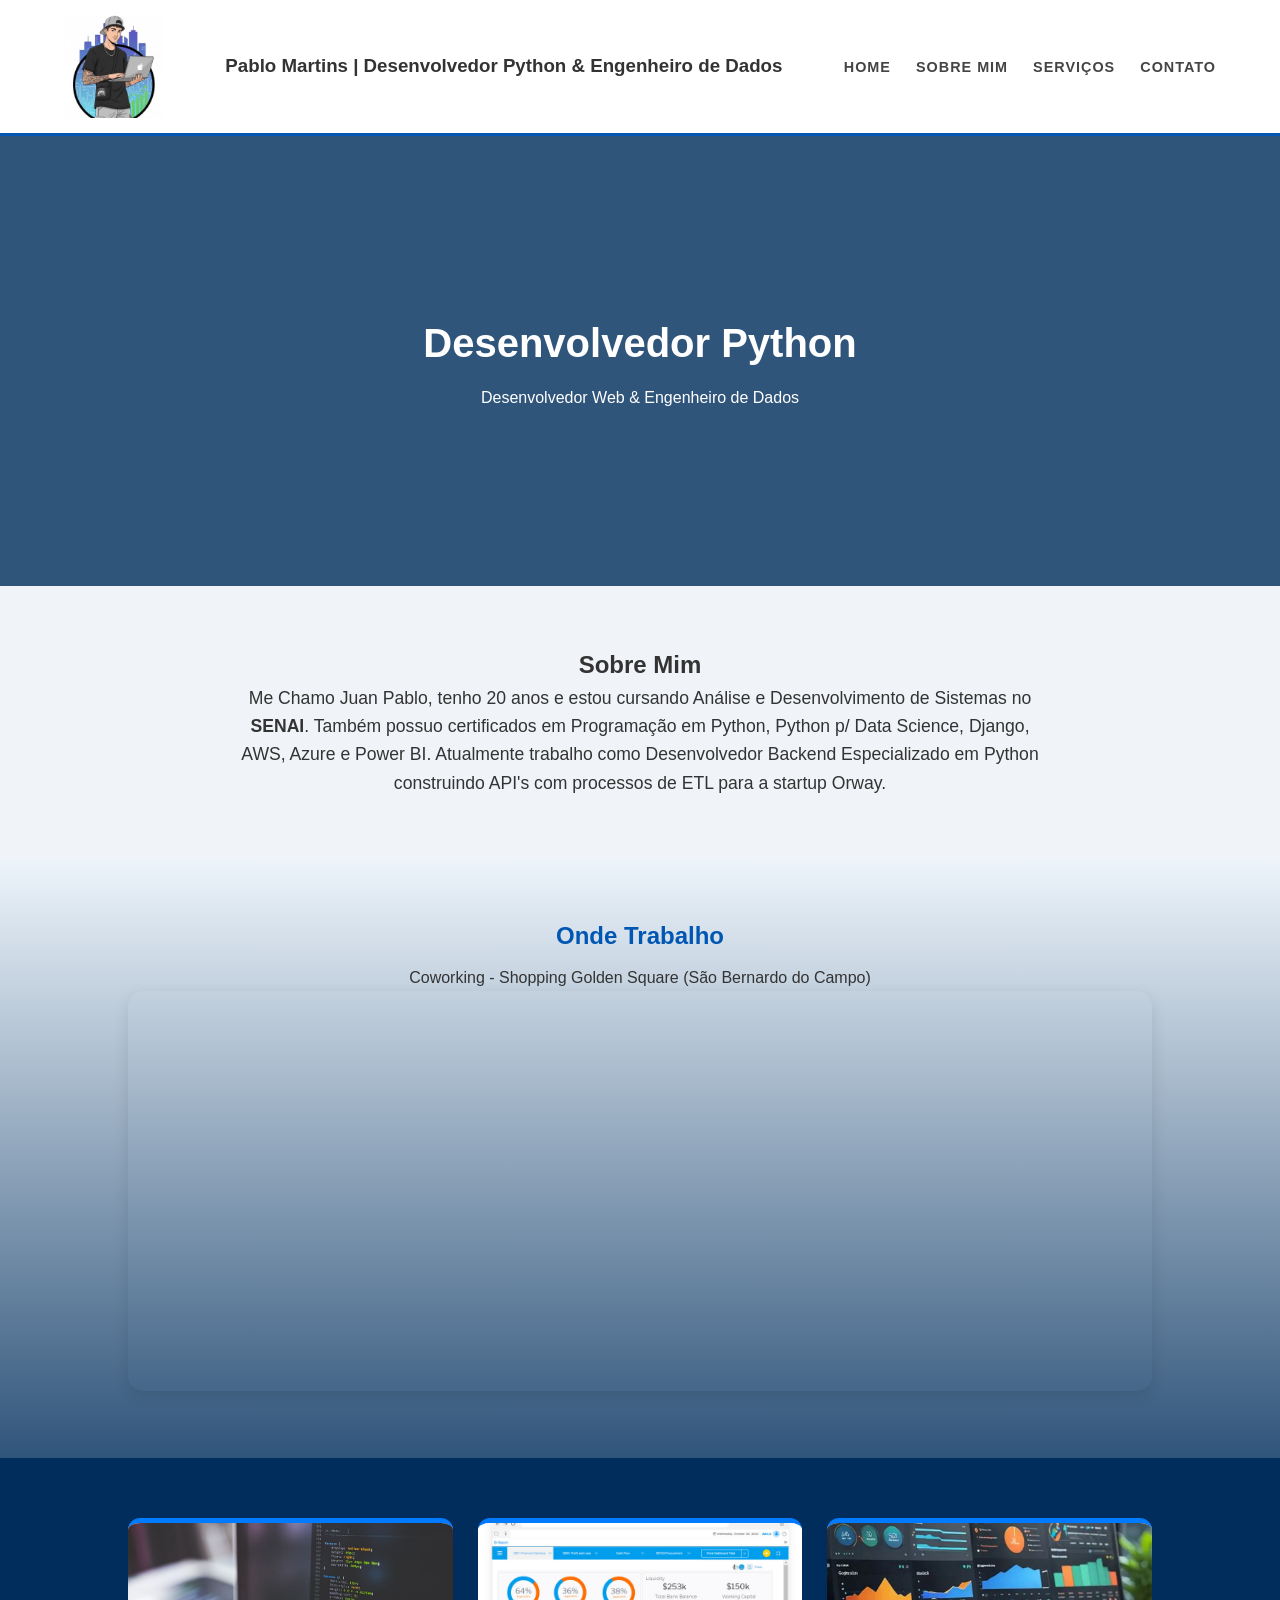
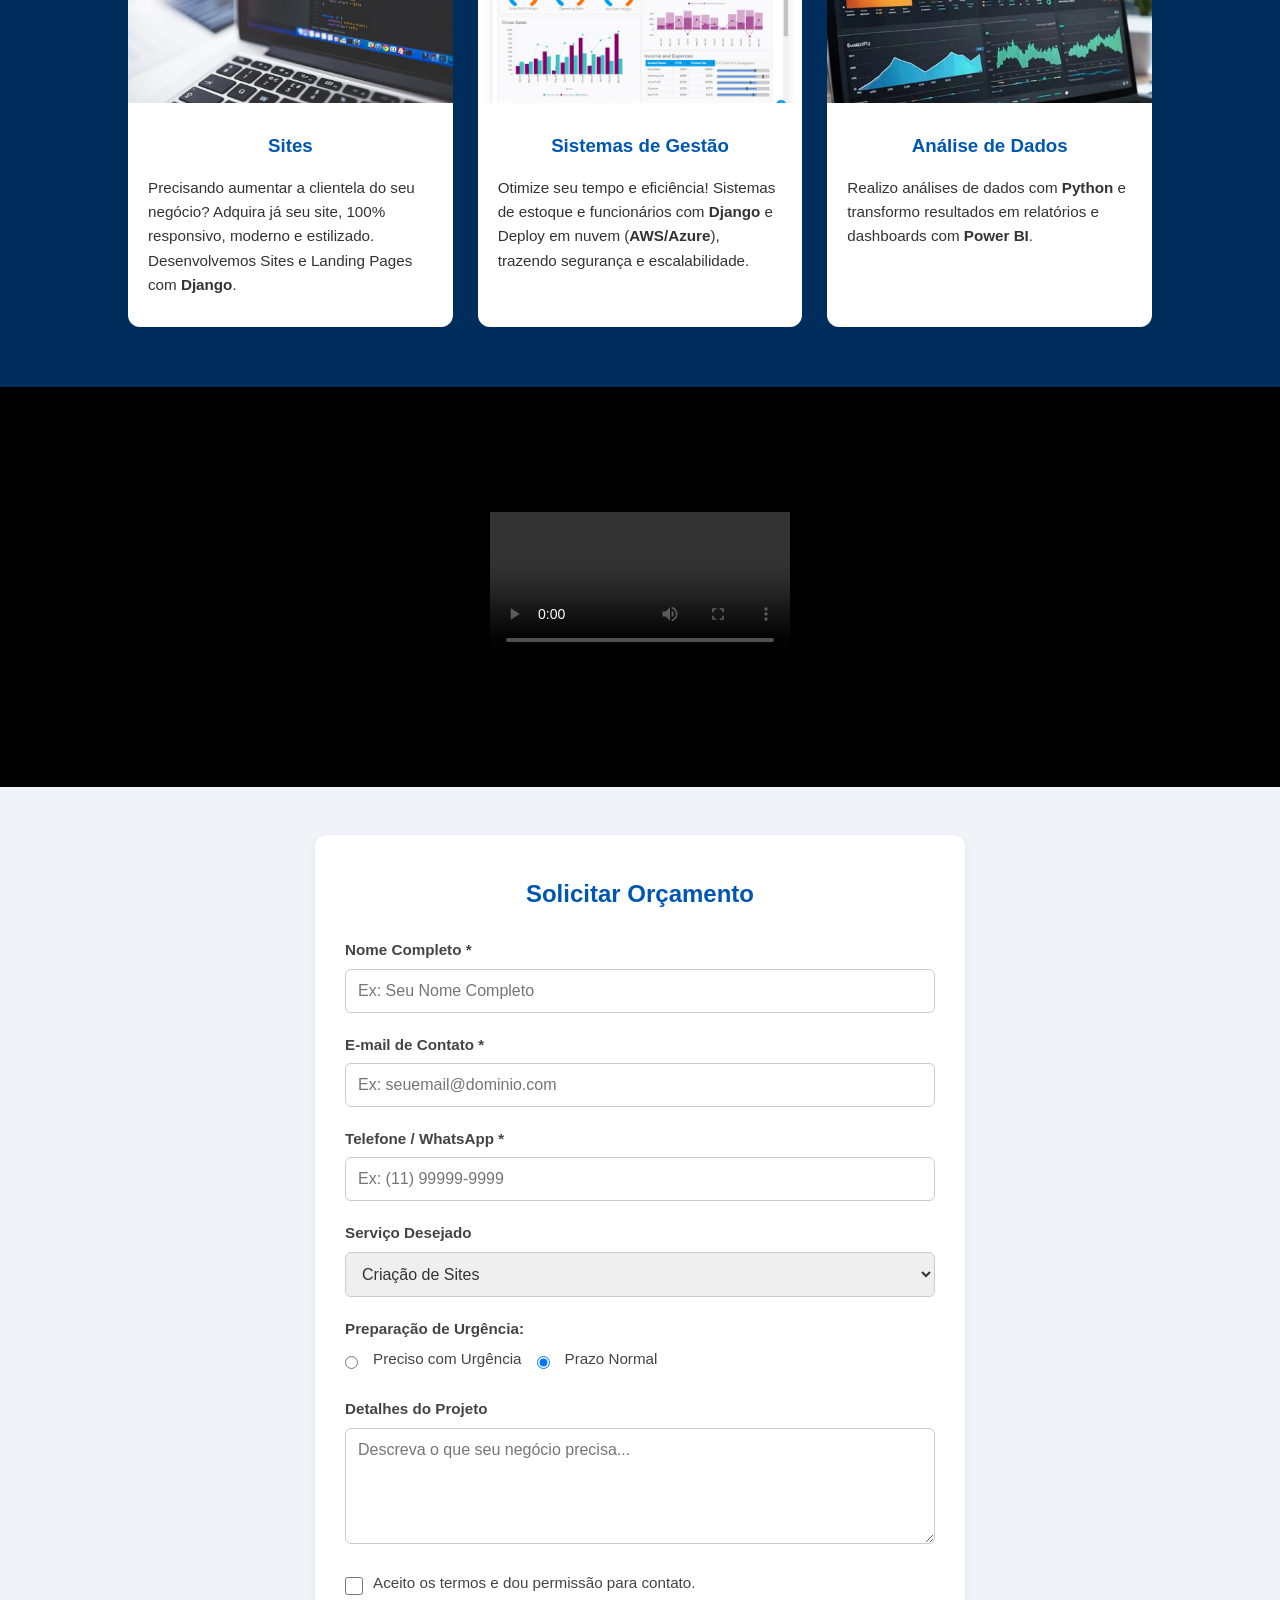
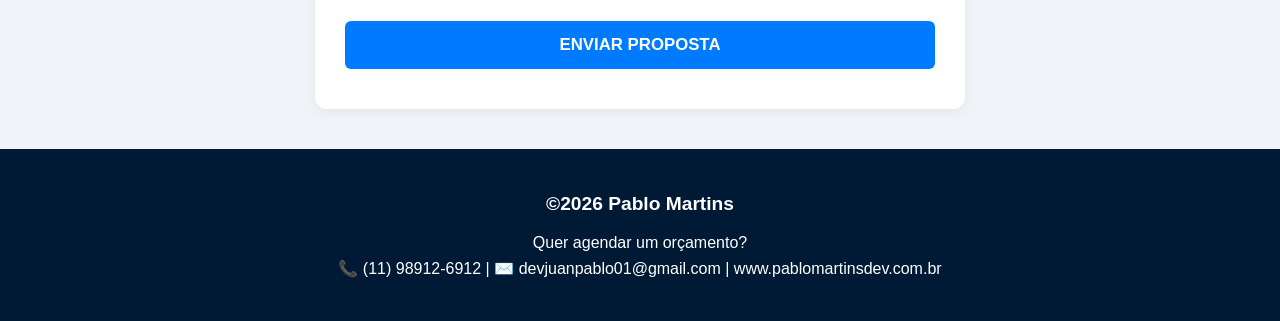
<file: index.html>
<!DOCTYPE html>
<html lang="pt-br">
<head>
    <meta charset="UTF-8">
    <meta name="viewport" content="width=device-width, initial-scale=1.0">
    <title>Juan Pablo | Software Developer</title>
    <link rel="stylesheet" href="css/style.css">
</head>
<body>

    <header>
        <div class="logo">
            <figure>
                <img src="img/logo-img.jpeg" alt="Logo Juan Pablo">
            </figure>
        </div>
        <h3>Pablo Martins | Desenvolvedor Python & Engenheiro de Dados</h3>
        <nav class="menu">
            <ul>
                <li><a href="#">Home</a></li>
                <li><a href="#about">Sobre Mim</a></li>
                <li><a href="produtos.html">Serviços</a></li>
                <li><a href="#contact">Contato</a></li>
            </ul>
        </nav>
    </header>

    <main>
        <section class="hero">
            <div class="hero-content">
                <h2>Desenvolvedor Python</h2>
                <p>Desenvolvedor Web & Engenheiro de Dados</p>
            </div>
        </section>

        <section id="about" class="about">
            <h2>Sobre Mim</h2>
            <p>
                Me Chamo Juan Pablo, tenho 20 anos e estou cursando Análise e Desenvolvimento de Sistemas no <strong>SENAI</strong>. 
                Também possuo certificados em Programação em Python, Python p/ Data Science, Django, AWS, Azure e Power BI.
                Atualmente trabalho como Desenvolvedor Backend Especializado em Python construindo API's com processos de ETL para a startup Orway.
            </p>
        </section>

        <section class="location">
            <h2>Onde Trabalho</h2>
            <p>Coworking - Shopping Golden Square (São Bernardo do Campo)</p>
            <div class="map-container">
                <iframe src="https://www.google.com/maps/embed?pb=!1m18!1m12!1m3!1d3653.7884727133383!2d-46.55991932509288!3d-23.68352137871606!2m3!1f0!2f0!3f0!3m2!1i1024!2i768!4f13.1!3m3!1m2!1s0x94ce43b28ccd3909%3A0x77a980c6f8d2f7c2!2sGolden%20Square%20Shopping!5e0!3m2!1spt-BR!2sbr!4v1780007716027!5m2!1spt-BR!2sbr" width="600" height="450" style="border:0;" allowfullscreen="" loading="lazy" referrerpolicy="no-referrer-when-downgrade"></iframe>
            </div>
        </section>

        <section id="services" class="services">
            <div class="card">
                <figure>
                    <img src="img/site-img.jpg" alt="Criação de Sites">
                </figure>
                <h3>Sites</h3>
                <p>Precisando aumentar a clientela do seu negócio? Adquira já seu site, 100% responsivo, moderno e estilizado. Desenvolvemos Sites e Landing Pages com <strong>Django</strong>.</p>
            </div>
            
            <div class="card">
                <figure>
                    <img src="img/sisg-img.jpg" alt="Sistemas de Gestão Cloud">
                </figure>
                <h3>Sistemas de Gestão</h3>
                <p>Otimize seu tempo e eficiência! Sistemas de estoque e funcionários com <strong>Django</strong> e Deploy em nuvem (<strong>AWS/Azure</strong>), trazendo segurança e escalabilidade.</p>
            </div>
            
            <div class="card">
                <figure>
                    <img src="img/data-img.webp" alt="Análise de Dados">
                </figure>
                <h3>Análise de Dados</h3>
                <p>Realizo análises de dados com <strong>Python</strong> e transformo resultados em relatórios e dashboards com <strong>Power BI</strong>.</p>
            </div>
        </section>
        <div class="video-container">
                <iframe width="100%" height="400" 
                        src="video/VideoERP.mp4" 
                        title="Sistema ERP" 
                        frameborder="0" 
                        allow="accelerometer; autoplay; clipboard-write; encrypted-media; gyroscope; picture-in-picture" 
                        allowfullscreen>
                </iframe>
            </div>
        <section id="contact" class="contact-section">
            <h2>Solicitar Orçamento</h2>
            
            <div id="resultado" class="resultado-div" style="display: none;"></div>
            
            <form id="form-contato">
                <div class="form-group">
                    <label for="nome">Nome Completo *</label>
                    <input type="text" id="nome" name="nome" placeholder="Ex: Seu Nome Completo" required>
                </div>
                
                <div class="form-group">
                    <label for="email">E-mail de Contato *</label>
                    <input type="email" id="email" name="email" placeholder="Ex: seuemail@dominio.com" required>
                </div>
                
                <div class="form-group">
                    <label for="telefone">Telefone / WhatsApp *</label>
                    <input type="tel" id="telefone" name="telefone" placeholder="Ex: (11) 99999-9999" required>
                </div>
                
                <div class="form-group">
                    <label for="servico">Serviço Desejado</label>
                    <select id="servico" name="servico">
                        <option value="sites">Criação de Sites</option>
                        <option value="sistemas">Sistemas de Gestão</option>
                        <option value="dados">Análise de Dados</option>
                    </select>
                </div>
                
                <div class="form-group radio-group">
                    <label>Preparação de Urgência:</label>
                    <div class="radio-options">
                        <input type="radio" id="urgente" name="urgencia" value="urgente">
                        <label for="urgente" class="label-inline">Preciso com Urgência</label>
                        
                        <input type="radio" id="normal" name="urgencia" value="normal" checked>
                        <label for="normal" class="label-inline">Prazo Normal</label>
                    </div>
                </div>

                <div class="form-group">
                    <label for="mensagem">Detalhes do Projeto</label>
                    <textarea id="mensagem" name="mensagem" rows="5" placeholder="Descreva o que seu negócio precisa..."></textarea>
                </div>

                <div class="form-group checkbox-group">
                    <input type="checkbox" id="termos" name="termos" value="aceito" required>
                    <label for="termos" class="label-inline">Aceito os termos e dou permissão para contato.</label>
                </div>

                <button type="submit" id="btn-enviar">Enviar Proposta</button>
            </form>
        </section>

    </main>

    <footer>
        <p>&copy;2026 <span id="current-year"></span>Pablo Martins</p>
        <p>Quer agendar um orçamento?</p>
        <p>📞 (11) 98912-6912 | ✉️ devjuanpablo01@gmail.com | www.pablomartinsdev.com.br</p>
    </footer>

    <script src="js/form.js"></script>
</body>
</html>
</file>
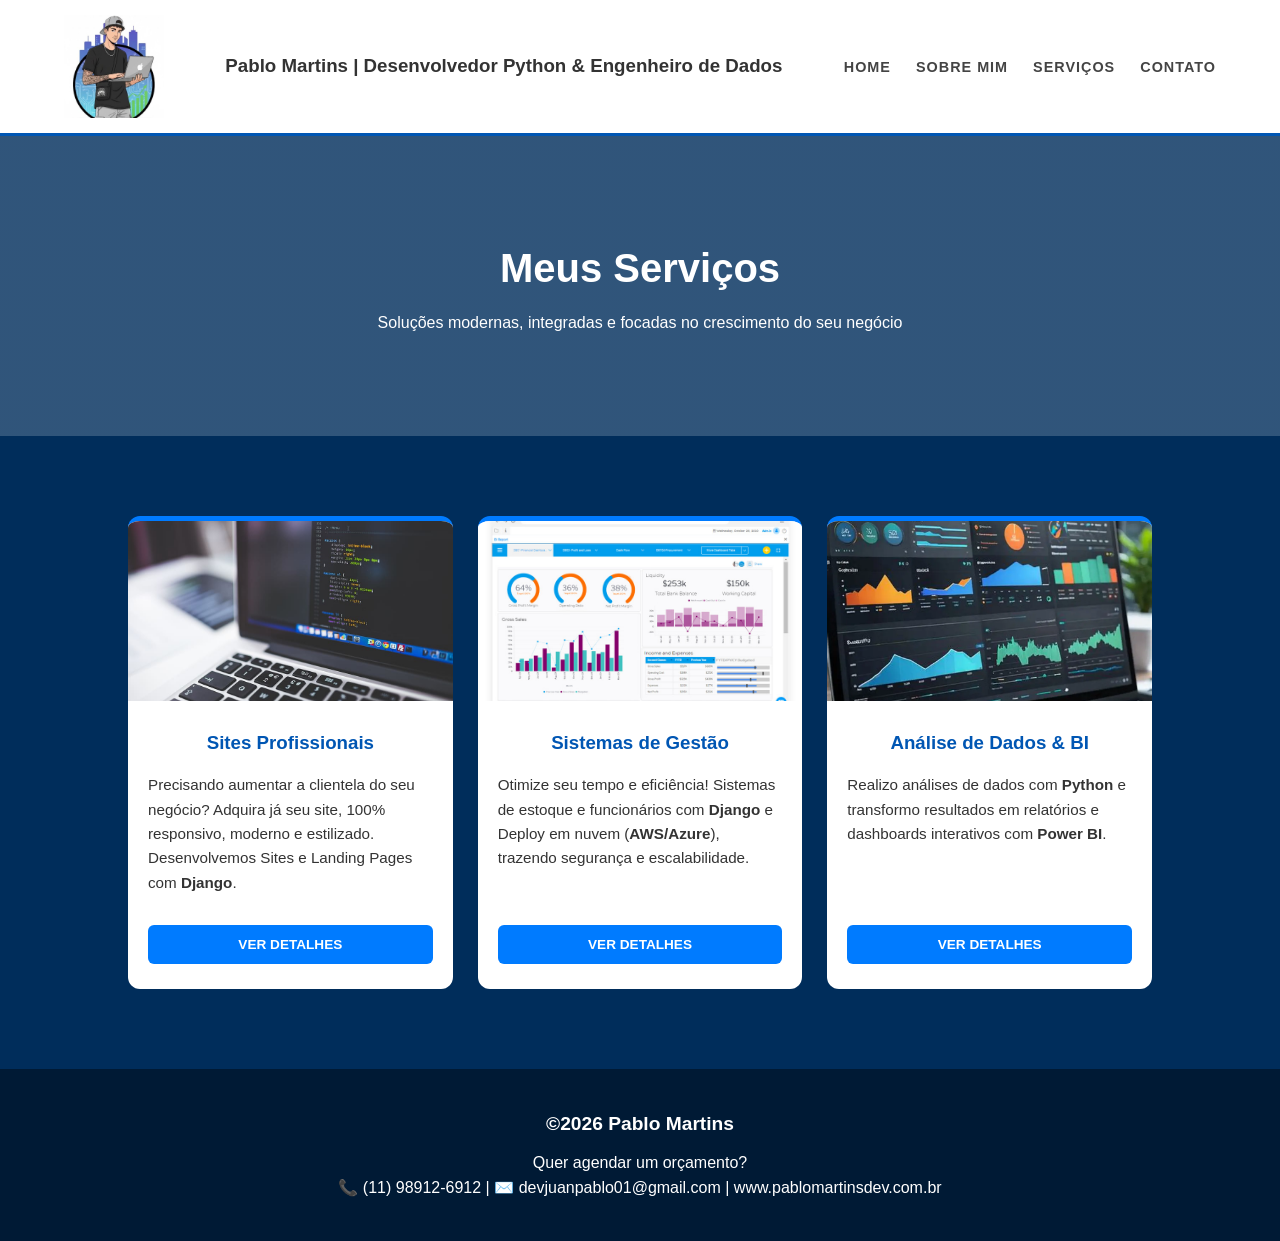
<file: produtos.html>
<!DOCTYPE html>
<html lang="pt-br">
<head>
    <meta charset="UTF-8">
    <meta name="viewport" content="width=device-width, initial-scale=1.0">
    <title>Nossos Serviços | Juan Pablo</title>
    <link rel="stylesheet" href="css/style.css">
</head>
<body>

    <header>
        <div class="logo">
            <figure>
                <img src="img/logo-img.jpeg" alt="Logo Juan Pablo">
            </figure>
        </div>
        <h3>Pablo Martins | Desenvolvedor Python & Engenheiro de Dados</h3>
        <nav class="menu">
            <ul>
                <li><a href="index.html">Home</a></li>
                <li><a href="index.html#about">Sobre Mim</a></li>
                <li><a href="#">Serviços</a></li>
                <li><a href="index.html#contact">Contato</a></li>
            </ul>
        </nav>
    </header>

    <main>
        <section class="hero services-hero">
            <div class="hero-content">
                <h2>Meus Serviços</h2>
                <p>Soluções modernas, integradas e focadas no crescimento do seu negócio</p>
            </div>
        </section>

        <section class="services services-page-grid">
            
            <div class="card product-card" data-service="sites">
                <figure>
                    <img src="img/site-img.jpg" alt="Criação de Sites">
                </figure>
                <h3>Sites Profissionais</h3>
                <p>Precisando aumentar a clientela do seu negócio? Adquira já seu site, 100% responsivo, moderno e estilizado. Desenvolvemos Sites e Landing Pages com <strong>Django</strong>.</p>
                <button class="btn-product">Ver Detalhes</button>
            </div>
            
            <div class="card product-card" data-service="sistemas">
                <figure>
                    <img src="img/sisg-img.jpg" alt="Sistemas de Gestão Cloud">
                </figure>
                <h3>Sistemas de Gestão</h3>
                <p>Otimize seu tempo e eficiência! Sistemas de estoque e funcionários com <strong>Django</strong> e Deploy em nuvem (<strong>AWS/Azure</strong>), trazendo segurança e escalabilidade.</p>
                <button class="btn-product">Ver Detalhes</button>
            </div>
            
            <div class="card product-card" data-service="dados">
                <figure>
                    <img src="img/data-img.webp" alt="Análise de Dados">
                </figure>
                <h3>Análise de Dados & BI</h3>
                <p>Realizo análises de dados com <strong>Python</strong> e transformo resultados em relatórios e dashboards interativos com <strong>Power BI</strong>.</p>
                <button class="btn-product">Ver Detalhes</button>
            </div>

        </section>
    </main>

    <div id="service-modal" class="modal">
        <div class="modal-content">
            <span class="close-modal">&times;</span>
            
            <div class="slider-container">
                <div class="slider-wrapper" id="slider-wrapper">
                    </div>
                <button class="slider-btn prev-btn" id="prev-btn">&#10094;</button>
                <button class="slider-btn next-btn" id="next-btn">&#10095;</button>
                
                <div class="slider-dots" id="slider-dots">
                    <span class="dot active" data-index="0"></span>
                    <span class="dot" data-index="1"></span>
                    <span class="dot" data-index="2"></span>
                </div>
            </div>

            <h2 id="modal-title">Título do Serviço</h2>
            <p id="modal-description">Descrição detalhada...</p>
            <a href="index.html#contact" class="btn-modal-action">Solicitar Orçamento</a>
        </div>
    </div>

    <footer>
        <p>&copy;2026 <span id="current-year"></span>Pablo Martins</p>
        <p>Quer agendar um orçamento?</p>
        <p>📞 (11) 98912-6912 | ✉️ devjuanpablo01@gmail.com | www.pablomartinsdev.com.br</p>
    </footer>

    <script src="js/form.js"></script>
</body>
</html>
</file>
<file: css/style.css>
/* Reset */
* {
    margin: 0;
    padding: 0;
    box-sizing: border-box;
}

body {
    font-family: 'Segoe UI', Roboto, sans-serif;
    line-height: 1.6;
    color: #333;
    background-color: #f0f4f8;
}

/* Header com Menu alinhado baseado no material */
header {
    display: flex;
    justify-content: space-between;
    align-items: center;
    padding: 15px 5%;
    background-color: #ffffff;
    border-bottom: 3px solid #0056b3;
}

.logo img {
    width: 100px;
    height: auto;
    display: block;
}

header nav.menu ul {
    display: flex;
    list-style: none;
    gap: 25px;
}

header nav.menu ul li a {
    text-decoration: none;
    color: #444;
    font-weight: bold;
    text-transform: uppercase;
    font-size: 0.9rem;
    letter-spacing: 1px;
    transition: color 0.3s;
}

header nav.menu ul li a:hover {
    color: #0056b3;
}

/* Hero Section */
.hero {
    background: linear-gradient(rgba(0, 45, 91, 0.8), rgba(0, 45, 91, 0.8)), 
                url('https://images.unsplash.com/photo-1517694712202-14dd9538aa97?auto=format&fit=crop&q=80&w=1200');
    background-size: cover;
    background-position: center;
    height: 450px;
    display: flex;
    justify-content: center;
    align-items: center;
    color: white;
    text-align: center;
}

.hero h2 {
    font-size: 2.5rem;
    margin-bottom: 10px;
}

/* Seções */
section {
    padding: 60px 10%;
    text-align: center;
}
.about p {
    max-width: 800px;
    margin: 0 auto;
    font-size: 1.1rem;
}

/* Mapa */
.location {
    background: linear-gradient(rgba(237, 245, 252, 0.8), rgba(0, 45, 91, 0.8));
}
.location h2 {
    color: #0056b3;
    margin-bottom: 10px;
}

.map-container iframe {
    width: 100%;
    height: 400px;
    border: 4px solid #fff;
    border-radius: 15px;
    box-shadow: 0 5px 15px rgba(0,0,0,0.1);
}

/* Cards */
.services {
    display: flex;
    gap: 25px;
    justify-content: center;
    flex-wrap: wrap;
    background-color: #002d5b; /* Fundo azul escuro para destacar os cards */
}

.card {
    background: white;
    padding: 0;
    flex: 1;
    min-width: 280px;
    border-radius: 12px;
    border-top: 5px solid #007bff;
    transition: 0.3s;
    overflow: hidden; 
    display: flex;
    flex-direction: column;
}

figure {
    width: 100%;
    margin: 0;
}

/* Estilização específica da imagem dentro do card */
.card img {
    width: 100%;
    height: 180px;
    object-fit: cover; 
    margin-bottom: 20px;
}

.card h3 {
    color: #0056b3;
    margin-bottom: 15px;
    padding: 0 20px; 
}

.card p {
    padding: 0 20px 30px 20px; 
    font-size: 0.95rem;
    text-align: left;
}

/* Estilização da Nova Seção de Contato */
.contact-section {
    background-color: #ffffff;
    max-width: 650px;
    margin: 40px auto;
    padding: 40px 30px;
    border-radius: 12px;
    box-shadow: 0 4px 12px rgba(0,0,0,0.05);
}

.contact-section h2 {
    color: #0056b3;
    margin-bottom: 25px;
}

.form-group {
    margin-bottom: 20px;
    text-align: left;
}

.form-group label {
    display: block;
    font-weight: bold;
    margin-bottom: 6px;
    color: #444;
    font-size: 0.95rem;
}

.form-group input[type="text"],
.form-group input[type="email"],
.form-group input[type="tel"],
.form-group select,
.form-group textarea {
    width: 100%;
    padding: 12px;
    border: 1px solid #ccc;
    border-radius: 6px;
    font-family: inherit;
    font-size: 1rem;
    color: #333;
    outline: none;
}

.form-group input:focus, .form-group select:focus, .form-group textarea:focus {
    border-color: #007bff;
}

.radio-options {
    display: flex;
    gap: 15px;
    align-items: center;
    margin-top: 5px;
}

.radio-group .label-inline, .checkbox-group .label-inline {
    display: inline;
    font-weight: normal;
    font-size: 0.95rem;
    cursor: pointer;
}

.checkbox-group {
    display: flex;
    align-items: center;
    gap: 10px;
}

.checkbox-group input {
    width: 18px;
    height: 18px;
    cursor: pointer;
}

#btn-enviar {
    background-color: #007bff;
    color: white;
    border: none;
    padding: 14px;
    font-size: 1.05rem;
    font-weight: bold;
    border-radius: 6px;
    cursor: pointer;
    width: 100%;
    transition: background-color 0.2s;
    text-transform: uppercase;
}

#btn-enviar:hover {
    background-color: #0056b3;
}

/* Div de Retorno Dinâmico (JS) */
.resultado-div {
    background-color: #d4edda;
    color: #155724;
    padding: 20px;
    border-radius: 6px;
    margin-bottom: 25px;
    border: 1px solid #c3e6cb;
    text-align: center;
    font-weight: bold;
    font-size: 1.05rem;
}

/* Footer */
footer {
    background-color: #001a35;
    color: #fff;
    padding: 40px;
    text-align: center;
}

footer p:first-child {
    font-weight: bold;
    font-size: 1.2rem;
    margin-bottom: 10px;
}

/* --- Estilos para a Página Solo de Serviços --- */

.services-hero {
    height: 300px; /* Um pouco menor que a home para dar foco aos produtos */
}

.services-page-grid {
    padding: 80px 10%;
    background-color: #002d5b; /* Mantém o fundo azul escuro elegante que você definiu */
}

/* Transformação dos cards em formato Produto */
.product-card {
    cursor: pointer;
    position: relative;
    padding-bottom: 25px !important;
    transition: transform 0.3s ease, box-shadow 0.3s ease !important;
}

.product-card:hover {
    transform: translateY(-8px);
    box-shadow: 0 10px 25px rgba(0, 0, 0, 0.4);
}

.btn-product {
    background-color: #007bff;
    color: white;
    border: none;
    padding: 12px 20px;
    margin: auto 20px 0 20px;
    font-weight: bold;
    border-radius: 6px;
    cursor: pointer;
    transition: background-color 0.2s;
    text-transform: uppercase;
    font-size: 0.85rem;
}

.product-card:hover .btn-product {
    background-color: #0056b3;
}

/* --- Estrutura do Pop-up (Modal) --- */
.modal {
    display: none; 
    position: fixed; 
    z-index: 2000; 
    left: 0;
    top: 0;
    width: 100%;
    height: 100%;
    overflow: auto; 
    background-color: rgba(0, 0, 0, 0.76);
    backdrop-filter: blur(4px);
    align-items: center;
    justify-content: center;
}

.modal-content {
    background-color: #ffffff;
    padding: 30px;
    border-radius: 12px;
    width: 90%;
    max-width: 600px;
    position: relative;
    box-shadow: 0 5px 25px rgba(0,0,0,0.3);
    animation: popupScale 0.3s ease-out;
    text-align: left;
    margin: auto;
}

@keyframes popupScale {
    from { opacity: 0; transform: scale(0.9); }
    to { opacity: 1; transform: scale(1); }
}

.close-modal {
    color: #aaa;
    position: absolute;
    top: 15px;
    right: 20px;
    font-size: 35px;
    font-weight: bold;
    cursor: pointer;
    transition: color 0.2s;
    z-index: 10;
}

.close-modal:hover {
    color: #333;
}

#modal-title {
    color: #0056b3;
    margin: 20px 0 10px 0;
    font-size: 1.6rem;
}

#modal-description {
    font-size: 1rem;
    color: #555;
    margin-bottom: 25px;
    line-height: 1.6;
}

.btn-modal-action {
    display: block;
    text-align: center;
    background-color: #007bff;
    color: white;
    text-decoration: none;
    padding: 14px;
    font-weight: bold;
    border-radius: 6px;
    text-transform: uppercase;
    transition: background-color 0.2s;
}

.btn-modal-action:hover {
    background-color: #0056b3;
}

/* --- Mecânica do Slider (3 imagens) --- */
.slider-container {
    position: relative;
    width: 100%;
    height: 300px;
    border-radius: 8px;
    overflow: hidden;
    background-color: #eaeaea;
}

.slider-wrapper {
    display: flex;
    width: 300%; /* Espaço total para as 3 imagens lado a lado */
    height: 100%;
    transition: transform 0.4s ease-in-out;
}

.slider-wrapper img {
    width: 33.3333%; /* Cada imagem consome exatamente 1/3 do tamanho total */
    height: 100%;
    object-fit: cover;
}

.slider-btn {
    position: absolute;
    top: 50%;
    transform: translateY(-50%);
    background-color: rgba(0, 0, 0, 0.5);
    color: white;
    border: none;
    font-size: 18px;
    padding: 12px 10px;
    cursor: pointer;
    border-radius: 0 4px 4px 0;
    transition: background-color 0.2s;
    z-index: 5;
}

.next-btn {
    right: 0;
    border-radius: 4px 0 0 4px;
}

.slider-btn:hover {
    background-color: rgba(0, 0, 0, 0.8);
}

.slider-dots {
    position: absolute;
    bottom: 12px;
    left: 50%;
    transform: translateX(-50%);
    display: flex;
    gap: 8px;
    z-index: 5;
}

.dot {
    width: 10px;
    height: 10px;
    background-color: rgba(255, 255, 255, 0.5);
    border-radius: 50%;
    cursor: pointer;
    transition: background-color 0.2s;
}

.dot.active {
    background-color: #007bff;
    width: 12px;
    border-radius: 5px;
}
</file>
